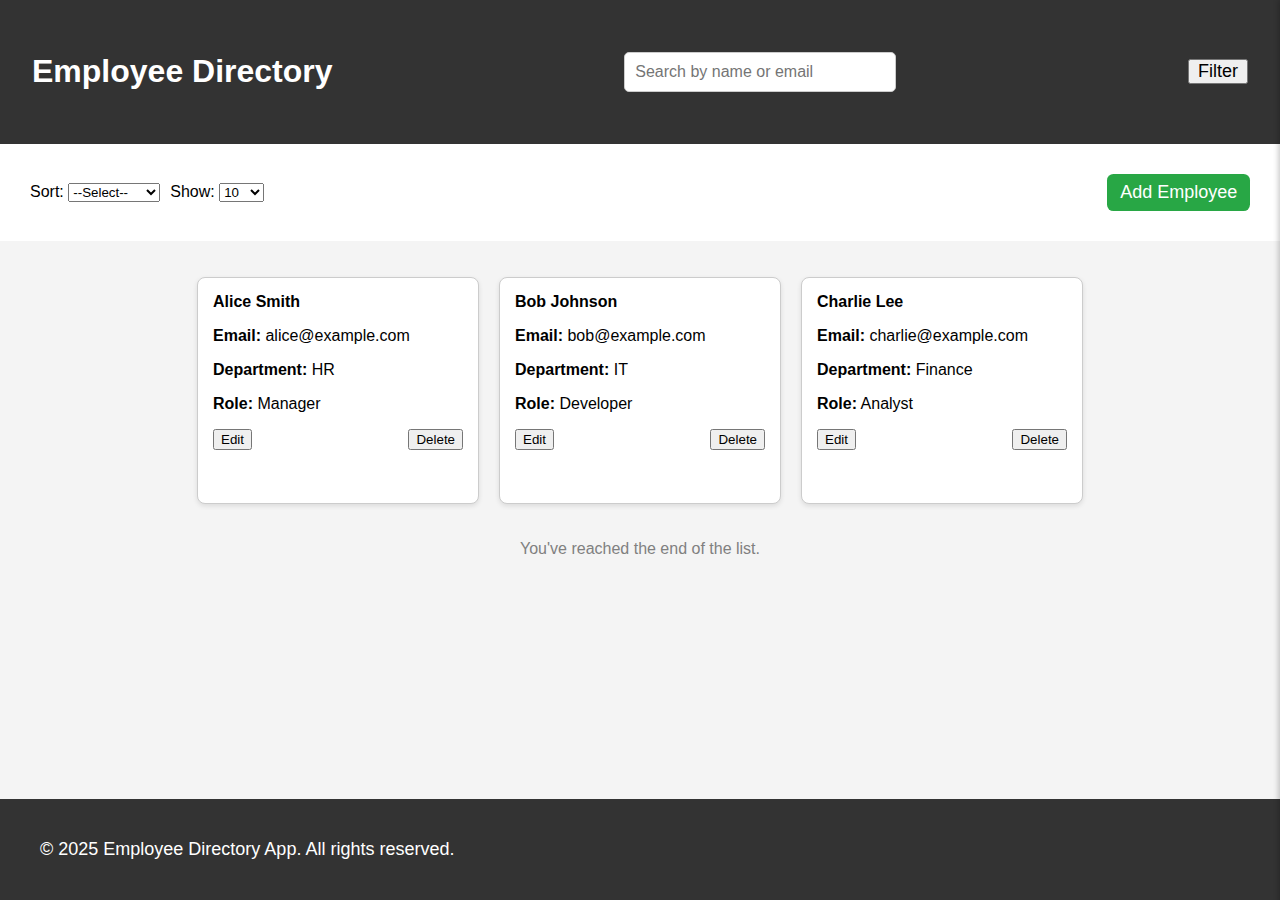
<file: index.html>
<!DOCTYPE html>
<html lang="en">

<head>
  <meta charset="UTF-8" />
  <title>Employee Directory</title>
  <meta name="viewport" content="width=device-width, initial-scale=1.0" />
  <link rel="stylesheet" href="styles/main.css" />
  <link rel="icon" type="image/x-icon" href="/assets/logo.jpg">
</head>

<body>
  <div class="page-container">
  <header>
    <div class="toolbar">
      <h1>Employee Directory</h1>
      <div class="search-box">
        <input type="text" id="searchInput" placeholder="Search by name or email" />
      </div>
      <div class="filter-box"><button onclick="openFilter()" id="filter-button">Filter</button></div>
    </div>

  </header>


  <div class="second-header">
    <div class="second-header-1">
      <div>
        <label for="sortSelect">Sort:</label>
        <select id="sortSelect">
          <option value="">--Select--</option>
          <option value="firstName">First Name</option>
          <option value="department">Department</option>
        </select>
      </div>

      <div class="page-size">
        <label for="pageSizeSelect">Show:</label>
        <select id="pageSizeSelect">
          <option value="10" selected>10</option>
          <option value="25">25</option>
          <option value="50">50</option>
          <option value="100">100</option>
        </select>
      </div>
    </div>

    <a href="form.html" id="add-employee-button"><button>Add Employee</button></a>
  </div>

  <aside id="filterSidebar" class="filter-sidebar hidden">
  <h3>Filter Employees</h3>

  <div class="filter-row">
    <label for="filterFirstName">First Name</label>
    <input type="text" id="filterFirstName" />
  </div>

  <div class="filter-row">
    <label for="filterDepartment">Department</label>
    <input type="text" id="filterDepartment" />
  </div>

  <div class="filter-row">
    <label for="filterRole">Role</label>
    <input type="text" id="filterRole" />
  </div>

  <button onclick="applyFilter()">Apply</button>
  <button onclick="closeFilter()">Reset</button>
</aside>


  <main>
    <div class="employee-grid" id="employeeGrid"></div>
    <div id="noResults" style="display: none; text-align: center; margin-top: 1rem; font-weight: bold;">
  No result found
</div>
    <div id="endOfListMessage" style="text-align: center; padding: 1rem; color: gray; display: none;">
      You've reached the end of the list.
    </div>
  </main>
</div>
  <footer class="footer">
    © 2025 Employee Directory App. All rights reserved.
  </footer>

  <script>
    window.employeesData = [
      {
        id: 1,
        firstName: "Alice",
        lastName: "Smith",
        email: "alice@example.com",
        department: "HR",
        role: "Manager",
      },
      {
        id: 2,
        firstName: "Bob",
        lastName: "Johnson",
        email: "bob@example.com",
        department: "IT",
        role: "Developer",
      },
      {
        id: 3,
        firstName: "Charlie",
        lastName: "Lee",
        email: "charlie@example.com",
        department: "Finance",
        role: "Analyst",
      },
    ];
  </script>

  <script src="scripts/app.js"></script>

</body>

</html>
</file>
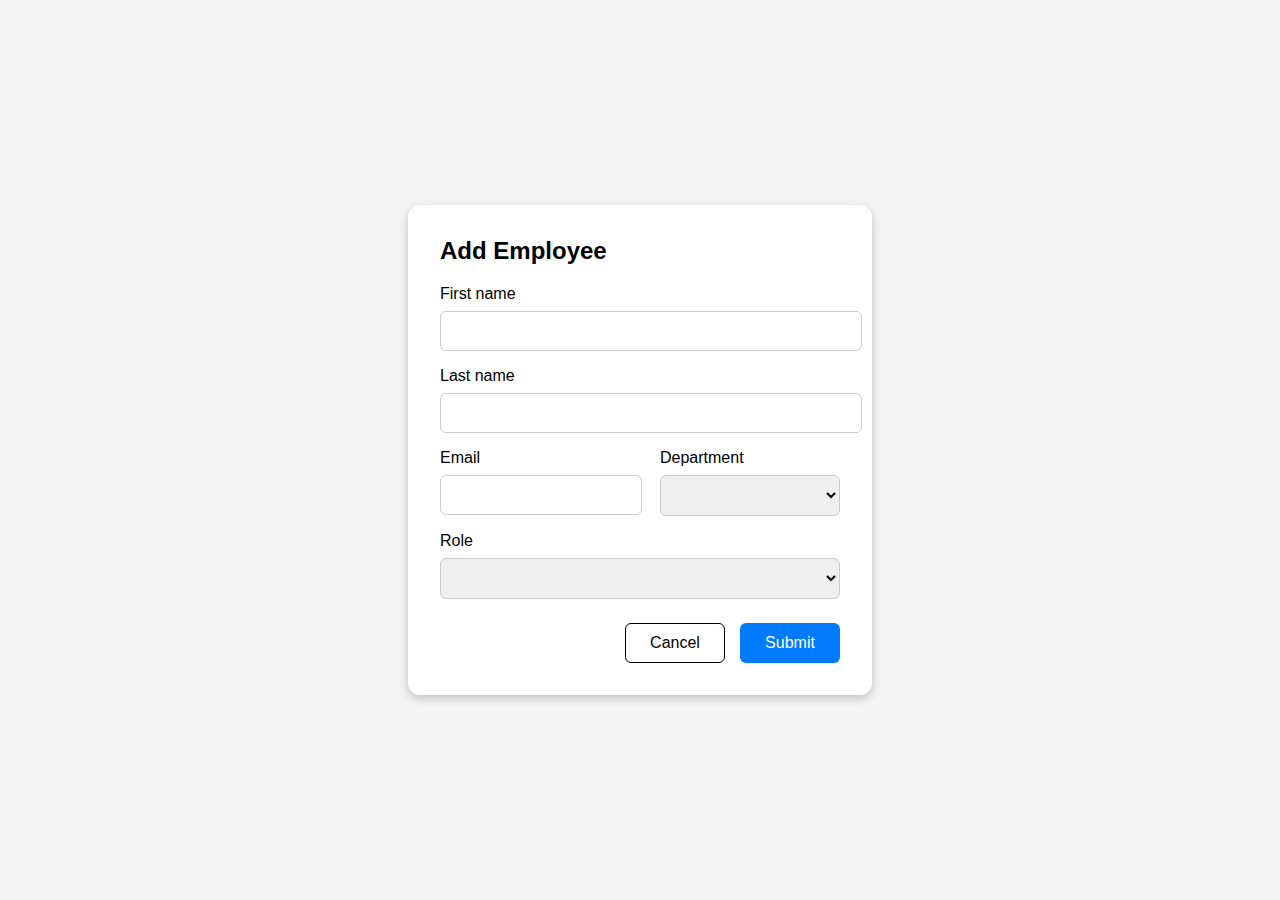
<file: form.html>
<!DOCTYPE html>
<html lang="en">

<head>
  <meta charset="UTF-8" />
  <title>Add/Edit Employee</title>
  <meta name="viewport" content="width=device-width, initial-scale=1.0" />
  <link rel="stylesheet" href="styles/main.css" />
  <style>
    body {
      font-family: Arial, sans-serif;
      margin: 0;
      background-color: #f4f4f4;
      height: 100vh;
      display: flex;
      justify-content: center;
      align-items: center;
    }

    .modal-container {
      background: #fff;
      padding: 2rem;
      border-radius: 12px;
      width: 400px;
      box-shadow: 0 4px 10px rgba(0, 0, 0, 0.2);
      position: relative;
    }

    .modal-container h2 {
      margin-top: 0;
    }

    .modal-container label {
      display: block;
      margin-top: 1rem;
    }

    .modal-container input,
    .modal-container select {
      width: 100%;
      padding: 10px;
      margin-top: 0.5rem;
      border: 1px solid #ccc;
      border-radius: 6px;
      font-size: 1rem;
    }

    .form-actions {
      margin-top: 1.5rem;
      display: flex;
      justify-content: flex-end;
      gap: 15px;
    }

    .form-actions button {
      padding: 10px 20px;
      font-size: 1rem;
      border: none;
      border-radius: 6px;
      cursor: pointer;
      width: 100px;
      text-align: center;
    }

    .email-department {
      display: flex;
      justify-content: space-between;

    }

    .email-department .form-group {
      display: flex;
      flex-direction: column;
    }

    .email-department .email-group,
    .email-department .department-group {
      width: 45%;
    }

    .form-actions .cancel-btn {
      background-color: #fff;
      border: solid black 1px;
    }

    .form-actions .add-btn {
      background-color: #007BFF;
      color: white;
    }

    .close-btn {
      position: absolute;
      top: 10px;
      right: 14px;
      font-size: 24px;
      color: red;
      cursor: pointer;
    }

    @media (max-width: 480px) {
      .modal-container {
        width: 90%;
      }
    }
  </style>
</head>

<body>

  <div class="modal-container">
    <h2 id="formTitle"></h2>
    <form id="employeeForm">
      <label for="firstName">First name</label>
      <input type="text" id="firstName" name="firstName" required />

      <label for="lastName">Last name</label>
      <input type="text" id="lastName" name="lastName" required />

      <div class="email-department">
        <div class="form-group email-group">
          <label for="email">Email</label>
          <input type="email" id="email" name="email" required />
        </div>

        <div class="form-group department-group">
          <label for="department">Department</label>
          <select id="department" name="department" required>
            <option value=""></option>
            <option value="HR">HR</option>
            <option value="IT">IT</option>
            <option value="Finance">Finance</option>
          </select>
        </div>
      </div>

      <label for="role">Role</label>
      <select id="role" name="role" required>
        <option value=""></option>
        <option value="Manager">Manager</option>
        <option value="Developer">Developer</option>
        <option value="Analyst">Analyst</option>
      </select>

      <div class="form-actions">
        <button type="button" class="cancel-btn" onclick="window.location.href='index.html'">Cancel</button>
        <button type="submit" class="add-btn">Submit</button>
      </div>
    </form>
  </div>

  <script src="scripts/form-handler.js"></script>

</body>

</html>
</file>
<file: styles/main.css>
body {
  font-family: Arial, sans-serif;
  margin: 0;
  background-color: #f4f4f4;

  display: flex;
  flex-direction: column;
  min-height: 100vh;
}

html,
body {
  height: 100%;
}
.page-container {
  flex: 1;
  display: flex;
  flex-direction: column;
}

main {
  flex: 1;
  padding: 1rem;
  background-color: #f4f4f4;
}
header {
  background-color: #333;
  color: white;
  padding: 1rem;
  text-align: center;
}
.footer {
  background: #333;
  color: white;
  padding: 2.5rem;
  font-size: 18px;
}

.toolbar {
  display: flex;
  justify-content: space-between;
  flex-wrap: wrap;
  gap: 1rem;
  padding: 1rem;
}

main {
  padding: 1rem;
  overflow-x: auto;
}

table {
  width: 100%;
  border-collapse: collapse;
  margin-top: 1rem;
  background-color: white;
}

th,
td {
  border: 1px solid #ccc;
  padding: 0.75rem;
  text-align: left;
}

th {
  background-color: #eee;
}

#add-employee-button button {
  padding: 0.5rem 0.8rem;
  background-color: #28a745;
  color: white;
  font-size: large;
  border: none;
  border-radius: 0.4rem;
  cursor: pointer;
}

#add-employee-button button:hover {
  background-color: #196d2c;
}

.filter-sidebar {
  position: fixed;
  top: 0;
  right: 0;
  background: #fff;
  width: 300px;
  height: 100%;
  padding: 1rem;
  box-shadow: -2px 0 5px rgba(0, 0, 0, 0.2);
  transition: transform 0.3s ease;
  z-index: 999;
}

.filter-sidebar.hidden {
  transform: translateX(100%);
}

.filter-sidebar label,
.filter-sidebar input {
  display: block;
  margin-bottom: 0.5rem;
  width: 100%;
}

.filter-sidebar input {
  padding: 0.5rem;
}

.filter-row {
  display: flex;
  align-items: center;
  margin-bottom: 0.75rem;
  gap: 10px;
}

.filter-row label {
  width: 100px;
}

.filter-row input {
  flex: 1;
  padding: 6px 10px;
  font-size: 1rem;
}

.search-box {
  display: flex;
  justify-content: center;
  align-items: center;
  margin: 1rem 0;
}

#searchInput {
  padding: 10px;
  font-size: 16px;
  width: 250px;
  border: 1px solid #ccc;
  border-radius: 5px;
}

.filter-box {
  display: flex;
  justify-content: center;
  align-items: center;
  margin: 1rem 0;
}

#filter-button {
  font-size: large;
  padding: 0 0.5rem;
}

.second-header {
  display: flex;
  justify-content: space-between;
  padding: 30px;
  background-color: #fff;
}

.second-header-1 {
  display: flex;
  justify-content: center;
  align-items: center;
  gap: 10px;
}

.employee-grid {
  display: flex;
  flex-wrap: wrap;
  gap: 20px;
  padding: 20px;
  justify-content: center;
  background-color: #f4f4f4;
}

.employee-card {
  background: white;
  padding: 15px;
  border-radius: 8px;
  width: 250px;
  box-shadow: 0 2px 5px rgba(0, 0, 0, 0.1);
  transition: transform 0.2s;
  height: 190px;
  border: 1px solid #ccc;
  padding-bottom: 20px;
}

.employee-card:hover {
  transform: scale(1.02);
}

.card-actions {
  display: flex;
  justify-content: space-between;
  margin-top: auto;
}
</file>
